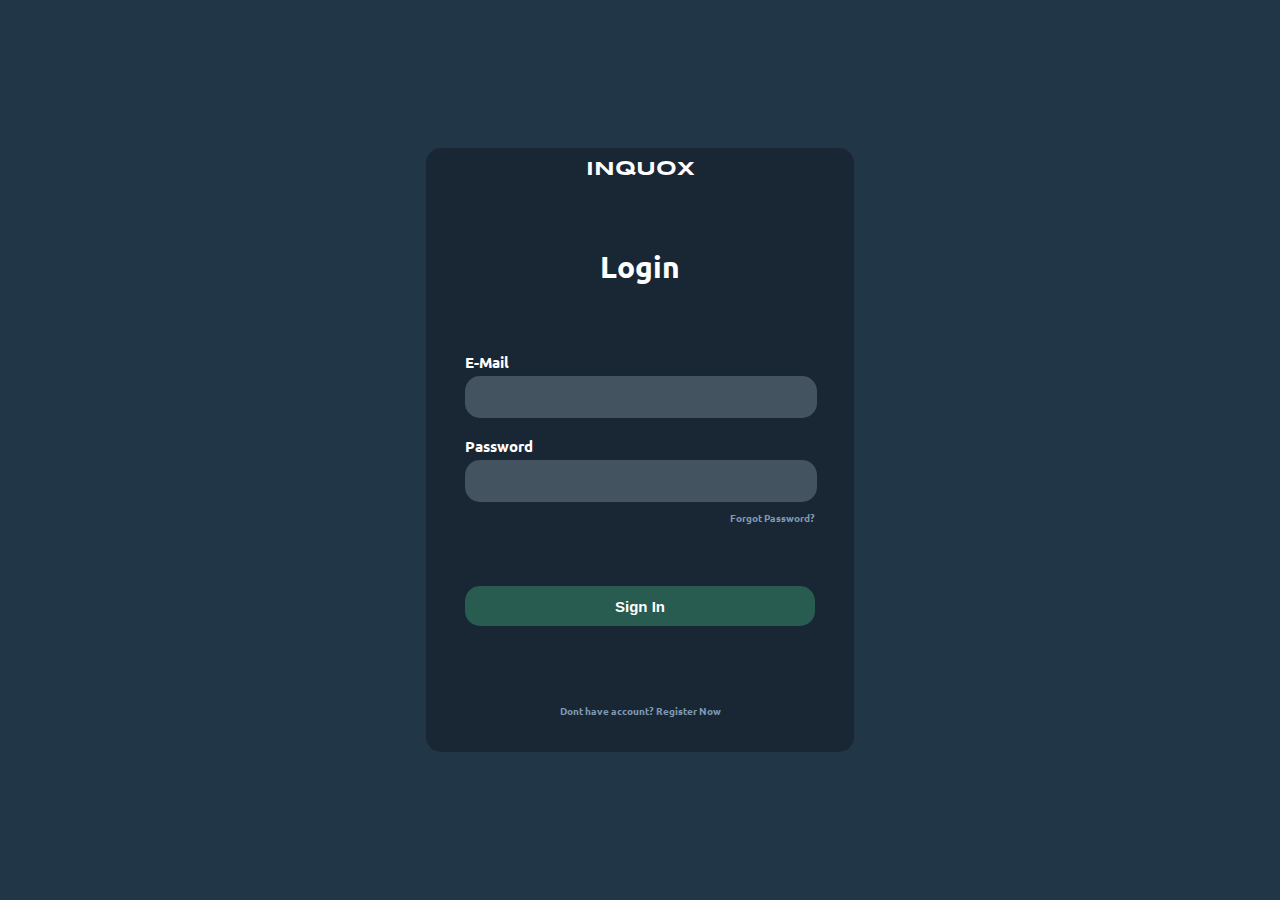
<file: src/login.html>
<!DOCTYPE html>
<html lang="en">
<head>
    <meta charset="UTF-8">
    <meta http-equiv="X-UA-Compatible" content="IE=edge">
    <meta name="viewport" content="width=device-width, initial-scale=1.0">
    <!--css-->
    <link rel="stylesheet" href="css/style.css">
    <link rel="stylesheet" href="css/fontface.css">
    <!--/css-->
    <title>INQUOX | Login</title>
</head>
<body>
    <!--login-->
    <div class="loginblock">
        <div class="loginmarkup">
            <!--lb id loginblock-->
            <div class="lb_logo">INQUOX</div>
            <!--SIGNIN or SIGNUP-->
            <div class="lb_state">Login</div>
            <!--getting information from the user-->
            <div class="lb_receivinginfo">
                <!--ri is receivinginfo-->
                <!--receiving email-->
                <div class="lb_ri_textEmail">E-Mail</div>
                <div class="lb_ri_inputEmail">
                    <input type="email" name="" id="" class="lb_ri_inputEmail-i">
                </div>
                <!--receiving password-->
                <div class="lb_ri_textPassw">Password</div>
                <div class="lb_ri_inputPassw">
                    <input type="password" name="" id="" class="lb_ri_inputPassw-i">
                </div>
                <div class="lb_ri_forgotPassw">
                    <a class="lb_ri_forgotPassw_t" href="">Forgot Password?</a>
                </div>
                <!--SignIN or UP botton-->
                <button class="lb_ri_sign" type="submit">
                    <div class="lb_ri_sign_t">Sign In</div>
                </button>
            </div>
            <!--have or not have account-->
            <div class="lb_else">
                <a class="lb_else_t" href="">Dont have account? Register Now</a>
            </div>
        </div>
    </div>
    <!--./login-->

    <!--Scripts-->
    <!---->
</body>
</html>
</file>
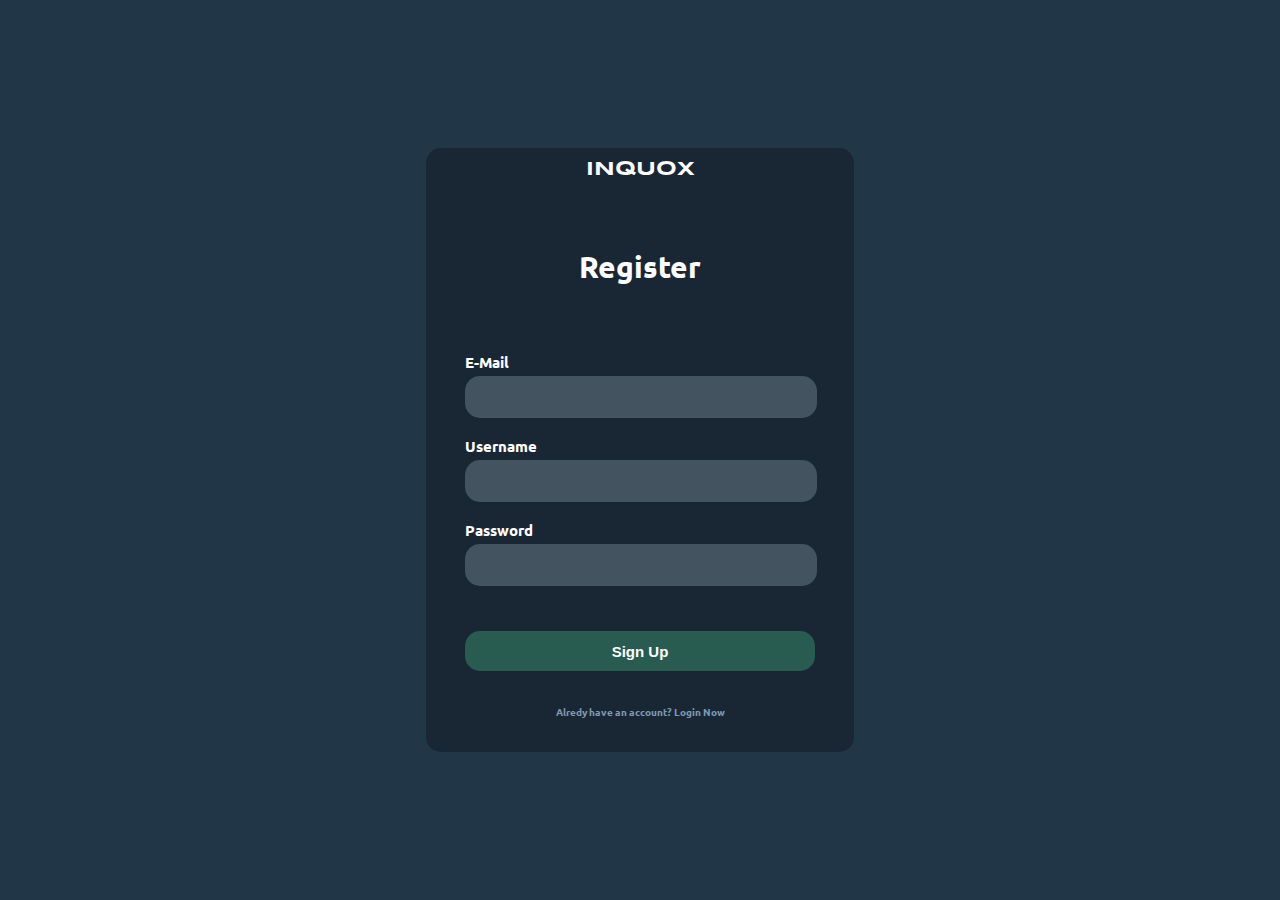
<file: src/register.html>
<!DOCTYPE html>
<html lang="en">
<he<meta charset="UTF-8">
    <meta http-equiv="X-UA-Compatible" content="IE=edge">
    <meta name="viewport" content="width=device-width, initial-scale=1.0">
    <!--css-->
    <link rel="stylesheet" href="css/style.css">
    <link rel="stylesheet" href="css/fontface.css">
    <!--/css-->
    <title>INQUOX | Register</title>
</head>
<body>
     <!--Register-->
     <div class="registerblock">
        <div class="loginmarkup">
            <!--lb id loginblock-->
            <div class="lb_logo">INQUOX</div>
            <!--SIGNIN or SIGNUP-->
            <div class="lb_state">Register</div>
            <!--getting information from the user-->
            <div class="lb_receivinginfo">
                <!--ri is receivinginfo-->
                <!--receiving email-->
                <div class="lb_ri_textEmail">E-Mail</div>
                <div class="lb_ri_inputEmail">
                    <input type="email" name="" id="" class="lb_ri_inputEmail-i">
                </div>
                <!--receiving username-->
                <div class="lb_ri_textEmail">Username</div>
                <div class="lb_ri_inputEmail">
                    <input type="text" name="" id="" class="lb_ri_inputEmail-i">
                </div>
                <!--receiving password-->
                <div class="lb_ri_textPassw">Password</div>
                <div class="lb_ri_inputPassw">
                    <input type="password" name="" id="" class="lb_ri_inputPassw-i">
                </div>
                <!--SignIN or UP botton-->
                <button class="lb_ri_sign register" type="submit">
                    <div class="lb_ri_sign_t">Sign Up</div>
                </button>
            </div>
            <!--have or not have account-->
            <div class="lb_else register">
                <a class="lb_else_t" href="">Alredy have an account? Login Now</a>
            </div>
        </div>
    </div>
    <!--./Register-->
    
    <!--Scripts-->
    <!---->
</body>
</html>
</file>
<file: src/css/style.css>
body {
    background: #213747;
}




/* login.html & register.html */

.loginmarkup {
    font-family: 'Ubuntu';
    font-style: normal;
    width: 428px;
    height: 604px;
    background: #192734;
    border-radius: 15px;
    color: #FFFFFF;
    position: absolute;
    left: 50%;
    top: 50%;
    transform: translate(-50%, -50%);
}

.lb_logo {
    font-family: 'Syncopate';
    font-weight: 700;
    font-size: 20px;
    line-height: 21px;
    text-align: center;
    padding: 11px 0 70px 0;
}

/* Login or Register */
.lb_state {
    font-weight: 700;
    font-size: 30px;
    line-height: 34px;
    text-align: center;
    padding-bottom: 70px;
}

/* Register|Login block */
.lb_receivinginfo {
    font-weight: 700;
    font-size: 15px;
    line-height: 17px;
}

.lb_ri_textEmail,
.lb_ri_inputEmail,
.lb_ri_textPassw,
.lb_ri_inputPassw {
    margin: 0 0 5px 39px;
}

.lb_ri_inputEmail-i,
.lb_ri_inputPassw-i {
    width: 340px;
    height: 40px;
    background: #43535F;
    border-radius: 15px;

    border-style: none;
    outline:none;

    padding-left: 10px;
}

.lb_ri_inputEmail {
    margin-bottom: 20px;
}

.lb_ri_forgotPassw {
    font-weight: 700;
    font-size: 10px;
    line-height: 11px;
    text-align: right;
    padding: 5px 39px 0 0;
}

.lb_ri_forgotPassw_t {
    color: #7E99B2;
    text-decoration: none;
}

/* Sign In or UP button */
.lb_ri_sign {
    margin: 63px 39px 0;
    width: 350px;
    height: 40px;
    background: #285C50;
    border-radius: 15px;
    cursor: pointer;
    outline: none;
    border: none;
}

.lb_ri_sign_t {
    color: #FFFFFF;
    font-weight: 700;
    font-size: 15px;
    line-height: 17px;
    text-align: center;
}

/* forgot password */
.lb_else {
    font-weight: 700;
    font-size: 10px;
    line-height: 11px;
    text-align: center;
    padding-top: 79px;
}

.lb_else_t {
    color: #7E99B2;
    text-decoration: none;
}

/* register.html */

.lb_ri_sign.register {
    margin: 40px 39px 0;
    
}

.lb_else.register {
    padding-top: 35px;
}
</file>
<file: src/css/fontface.css>
/* SYNCOPATE */

@font-face {
    font-family: 'Syncopate';
    src: url('../fonts/Syncopate/Syncopate-Bold.ttf') format('truetype');
    font-weight: bold;
    font-style: normal;
}

@font-face {
    font-family: 'Syncopate';
    src: url('../fonts/Syncopate/Syncopate-Regular.ttf') format('truetype');
    font-weight: normal;
    font-style: normal;
}

/* UBUNTU */

@font-face {
    font-family: 'Ubuntu';
    src: url('../fonts/Ubuntu/Ubuntu-Regular.ttf') format('truetype');
    font-weight: normal;
    font-style: normal;
}

@font-face {
    font-family: 'Ubuntu';
    src: url('../fonts/Ubuntu/Ubuntu-LightItalic.ttf') format('truetype');
    font-weight: 300;
    font-style: italic;
}

@font-face {
    font-family: 'Ubuntu';
    src: url('../fonts/Ubuntu/Ubuntu-MediumItalic.ttf') format('truetype');
    font-weight: 500;
    font-style: italic;
}

@font-face {
    font-family: 'Ubuntu';
    src: url('../fonts/Ubuntu/Ubuntu-Italic.ttf') format('truetype');
    font-weight: normal;
    font-style: italic;
}

@font-face {
    font-family: 'Ubuntu';
    src: url('../fonts/Ubuntu/Ubuntu-Light.ttf') format('truetype');
    font-weight: 300;
    font-style: normal;
}

@font-face {
    font-family: 'Ubuntu';
    src: url('../fonts/Ubuntu/Ubuntu-Medium.ttf') format('truetype');
    font-weight: 500;
    font-style: normal;
}

@font-face {
    font-family: 'Ubuntu';
    src: url('../fonts/Ubuntu/Ubuntu-Bold.ttf') format('truetype');
    font-weight: bold;
    font-style: normal;
}

@font-face {
    font-family: 'Ubuntu';
    src: url('../fonts/Ubuntu/Ubuntu-BoldItalic.ttf') format('truetype');
    font-weight: bold;
    font-style: italic;
}
</file>
